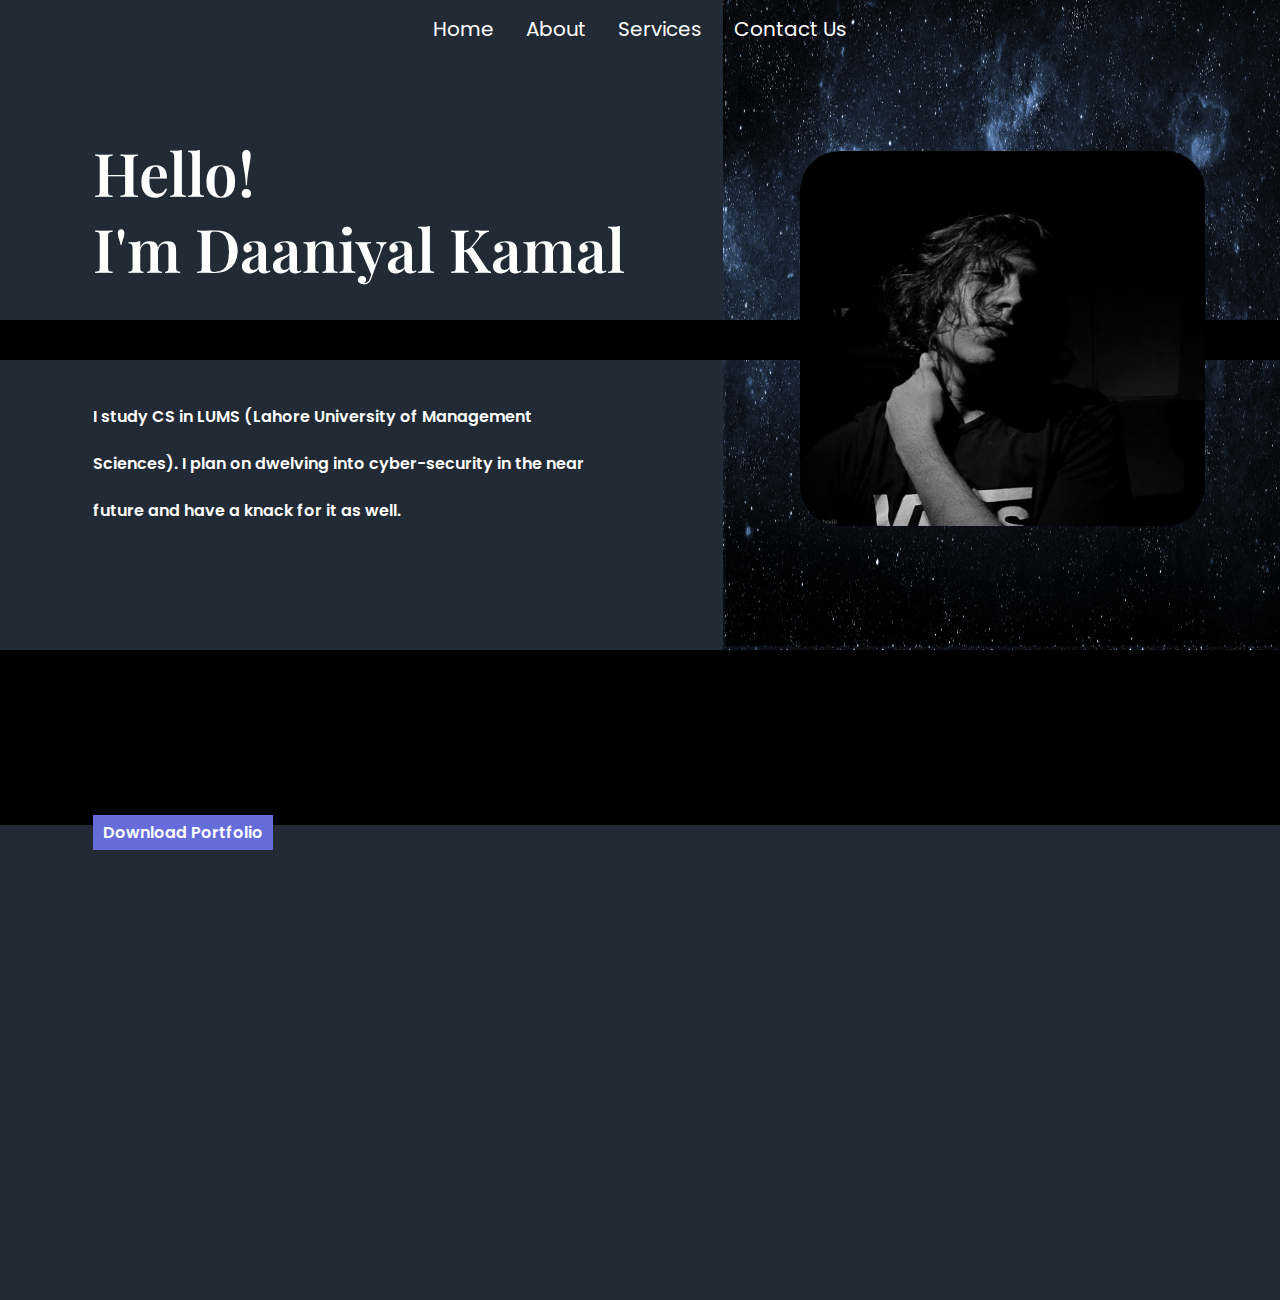
<file: index.html>
<!DOCTYPE html>
<html lang="en">

    <head>

        <meta charset="UTF-8">
        <meta http-equiv="X-UA-Compatible" content="IE=edge">
        <meta name="viewport" content="width=device-width, intial-scale=1.0">
        <title>Daaniyal Kamal's Portfolio</title>
        <link  type="text/css" rel="stylesheet" href="style.css">
        <link rel="preconnect" href="https://fonts.googleapis.com">
        <link rel="preconnect" href="https://fonts.gstatic.com" crossorigin>
        <link href="https://fonts.googleapis.com/css2?family=Poppins:ital,wght@0,100;0,200;0,300;0,400;0,500;0,600;0,700;0,800;0,900;1,100;1,200;1,300;1,400;1,500;1,600;1,700;1,800;1,900&display=swap" rel="stylesheet">

        <link rel="preconnect" href="https://fonts.googleapis.com">
        <link rel="preconnect" href="https://fonts.gstatic.com" crossorigin>
        <link href="https://fonts.googleapis.com/css2?family=Playfair+Display:ital,wght@0,400;0,500;0,600;0,700;0,800;0,900;1,400;1,500;1,600;1,700;1,800;1,900&family=Poppins:ital,wght@0,100;0,200;0,300;0,400;0,500;0,600;0,700;0,800;0,900;1,100;1,200;1,300;1,400;1,500;1,600;1,700;1,800;1,900&display=swap" rel="stylesheet">

        <link rel="stylesheet" href="https://cdnjs.cloudflare.com/ajax/libs/font-awesome/4.7.0/css/font-awesome.min.css">

        
        
    </head>

    <body>
        <div id="navbar_div1">
            <a class="navbar-link" href="Home.html">Home</a>
            <a class="navbar-link" href="About.html">About</a>
            <a class="navbar-link" href="Services.html">Services</a>

            <a id="navbar2" href="contact.html">Contact Us</a>
        </div>

        <div id="front_text">

            <div id="left">
                <h1 id="hello">
                    Hello! <br> 
                    I'm Daaniyal Kamal
                </h1>

                <div id="blackbar"></div>

                <p id="intro">
                    I study CS in LUMS (Lahore University of Management Sciences). I plan on dwelving into cyber-security in the near future and have a knack for it as well.                
                    
                    <a href="Portfolio.pdf"><button id="button"> Download Portfolio </button></a>
                </p>


            </div>

            <div id="right">
                <img id="pfp" src="Pfp.jpg" alt="My profile pic">
            </div>

        </div>

        <div id="backdrop">

            <div id="left-bg">
                <div class="lowerbg">
                    <div class="llbg"></div>
                </div>
            </div>

            <div id="right-bg">

                <img id="stars" src="stars.jfif" alt="Stars and Stripes">
                <div class="lowerbg">

                    <div class="llbg"></div>
                </div>

                </div>
            </div>

        </div>

        
    </body> 
</html>
</file>
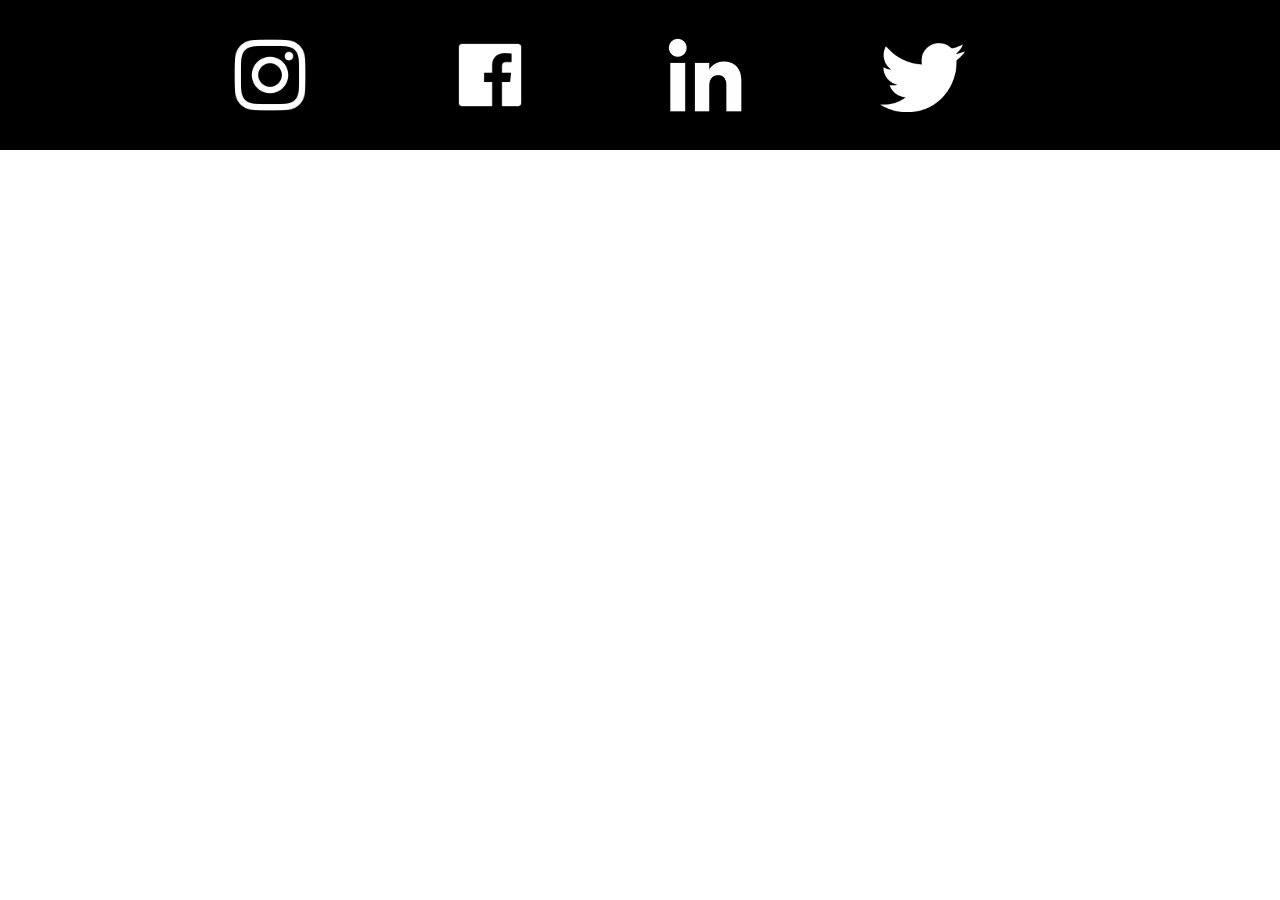
<file: contact.html>
<!DOCTYPE html>
<html lang="en">

    <head>

        <meta charset="UTF-8">
        <meta http-equiv="X-UA-Compatible" content="IE=edge">
        <meta name="viewport" content="width=device-width, intial-scale=1.0">
        <title>Daaniyal's Contacts</title>
        <link  type="text/css" rel="stylesheet" href="style1.css">
        
        <link rel="preconnect" href="https://fonts.googleapis.com">
        <link rel="preconnect" href="https://fonts.gstatic.com" crossorigin>
        <link href="https://fonts.googleapis.com/css2?family=Poppins:ital,wght@0,100;0,200;0,300;0,400;0,500;0,600;0,700;0,800;0,900;1,100;1,200;1,300;1,400;1,500;1,600;1,700;1,800;1,900&display=swap" rel="stylesheet">

        <link rel="preconnect" href="https://fonts.googleapis.com">
        <link rel="preconnect" href="https://fonts.gstatic.com" crossorigin>
        <link href="https://fonts.googleapis.com/css2?family=Playfair+Display:ital,wght@0,400;0,500;0,600;0,700;0,800;0,900;1,400;1,500;1,600;1,700;1,800;1,900&family=Poppins:ital,wght@0,100;0,200;0,300;0,400;0,500;0,600;0,700;0,800;0,900;1,100;1,200;1,300;1,400;1,500;1,600;1,700;1,800;1,900&display=swap" rel="stylesheet">

    </head>

    <body>
        
        <div id="socialsbg"></div>
        
        <img id="insta" src="Insta_Logo.png" alt="Insta Logo" usemap="#workmap">

        <map name="workmap">
            <area shape="circle" coords="50,50,40" alt="Cup of coffee" href="https://www.instagram.com/dany.boiiii/">
          </map>

        <img id="fb" src="facebook.png" alt="facebook" usemap="#fbmap">

        <map name="fbmap">
            <area shape="circle" coords="50,50,40" alt="facebook" href="https://www.facebook.com/daniyal.khan.16940/">
          </map>

        <img id="li" src="linkedin.png" alt="linked in" usemap="#limap">

        <map name="limap">
            <area shape="circle" coords="50,50,40" alt="facebook" href="https://www.linkedin.com/in/daaniyal-khan-2b2a75216/">
          </map>

        <img id="tw" src="twitter.png" alt="twitter">


    </body>
</file>
<file: style.css>
/*Navbar */
a.navbar-link{

    text-decoration: none;
    color: white;
    font-family: 'poppins', sans-serif;
    font-size: 20px;
    padding: 6px;
    z-index: 4;
}

#navbar_div1{

    display: flex;
    text-align: center;
    justify-content: center ;
    column-gap: 20px;    
    
    outline: 1px solid black;
}

#navbar2{
    text-decoration: none;
    color: white;
    font-family: 'poppins', sans-serif;
    font-size: 20px;
    padding: 6px;

    display: flex;
    text-align: center;
    justify-content: center;

    /* outline: 1px solid blue; */
    z-index: 4;
    
}
/*Navbar end*/

#front_text{
    display: flex;
    justify-content: space-evenly;
    column-gap: 25px;
    margin-top: 20px;
}

#left{
    display: flex;
    flex-wrap: wrap;
    flex-direction: row;
    
    width: 56.5%;
    height: 500px;
    background-color: #222A36;
    z-index: 3;
    
}

#right{

    width: 43.5%;
    height: 500px;
    z-index: 3;
}


/* background */
#backdrop{
    display: flex;
    justify-content: space-evenly;
    column-gap: 25px;
    margin-top: 20px;

}

#left-bg{
    display: flex;
    flex-wrap: wrap;
    flex-direction: row;

    width: 56.5%;
    height: 1300px;
    background-color:#222A36;
    z-index: 2;
    position: absolute; top: 0%; left: 0%;
}

#right-bg{
    display: flex;
    flex-wrap: wrap;
    flex-direction: row;

    width:43.5% ;
    height: 1300px;
    background-color: #676CDB;
    z-index: 2;
    position: absolute; top: 0%; right: 0%;
}

/* background end */

#hello{

    display: flex;
    flex-wrap: wrap;
    flex-direction: row;
    text-align: left;
    /* font-family: 'poppins', sans-serif; */
    margin-left: 60px;
    font-family: 'playfair display', sans-serif;
    font-weight: 600;
    font-size: 60px;
    color: white;
    padding: 25px;
    line-height: 2cm;

}

#intro{
    text-decoration: none;
    display: flex;
    flex-wrap: wrap;
    flex-direction: row;

    width: 75%;
    text-align: left;
    font-family: 'poppins', sans-serif;
    /* font-family: 'playfair display', sans-serif; */
    font-weight: 600;
    font-size: 16px;
    color: white;
    padding: 25px;
    margin-left: 60px;
    line-height: 1.25cm;
} 

#pfp{
    border-radius: 40px;
    margin-top: 15%;
    margin-left: 12.5%;
    width: 75%;
    height: 75%;
}

#button{

    display: flex;
    flex-wrap: wrap;
    flex-direction: row;

    background-color:#676CDB;
    color: white;
    font-family: 'poppins', sans-serif;
    font-weight: 600;
    font-size: 16px;
    padding: 5px 10px;
    position: absolute; bottom: 50px;
    margin-left: 0px;
    border: 0px;
}

#button:hover
{
    background-color:#414485

}

#button:active
{
    background-color: #222A36;
}

#stars
{

    width: 100%;
    height: 650px;
}

#blackbar
{
    height: 40px;
    width: 100%;
    background-color: black;
    position: absolute; top: 320px; left:0px;
}

.lowerbg
{
    height: 650px;
    width: 100%;
    background-color: black;
    
    position: absolute; bottom: 0px; left: 0px;
}

.llbg
{
    height: 475px;
    width: 100%;
    background-color: #222A36;

    position:absolute; bottom: 0px; left: 0px;
}
</file>
<file: style1.css>
#socialsbg
{

    height: 150px;
    width: 100%;

    position: absolute;
    z-index: 1;

    background-color: black;

    position: absolute; top: 0px; left: 0px;
}

#insta
{
    
    height: 100px;
    width: 100px;

    position: absolute; left: 220px; top: 25px;
    z-index: 2;


}

#fb
{
    height: 100px;
    width: 100px;

    position: absolute; left: 440px; top: 25px;
    z-index: 2;

}


#li
{
    height: 90px;
    width: 90px;

    position: absolute; left: 660px; top: 30px;
    z-index: 2;

}

#tw
{
    height: 85px;
    width: 85px;

    position: absolute; left: 880px; top: 35px;
    z-index: 2;

}
</file>
